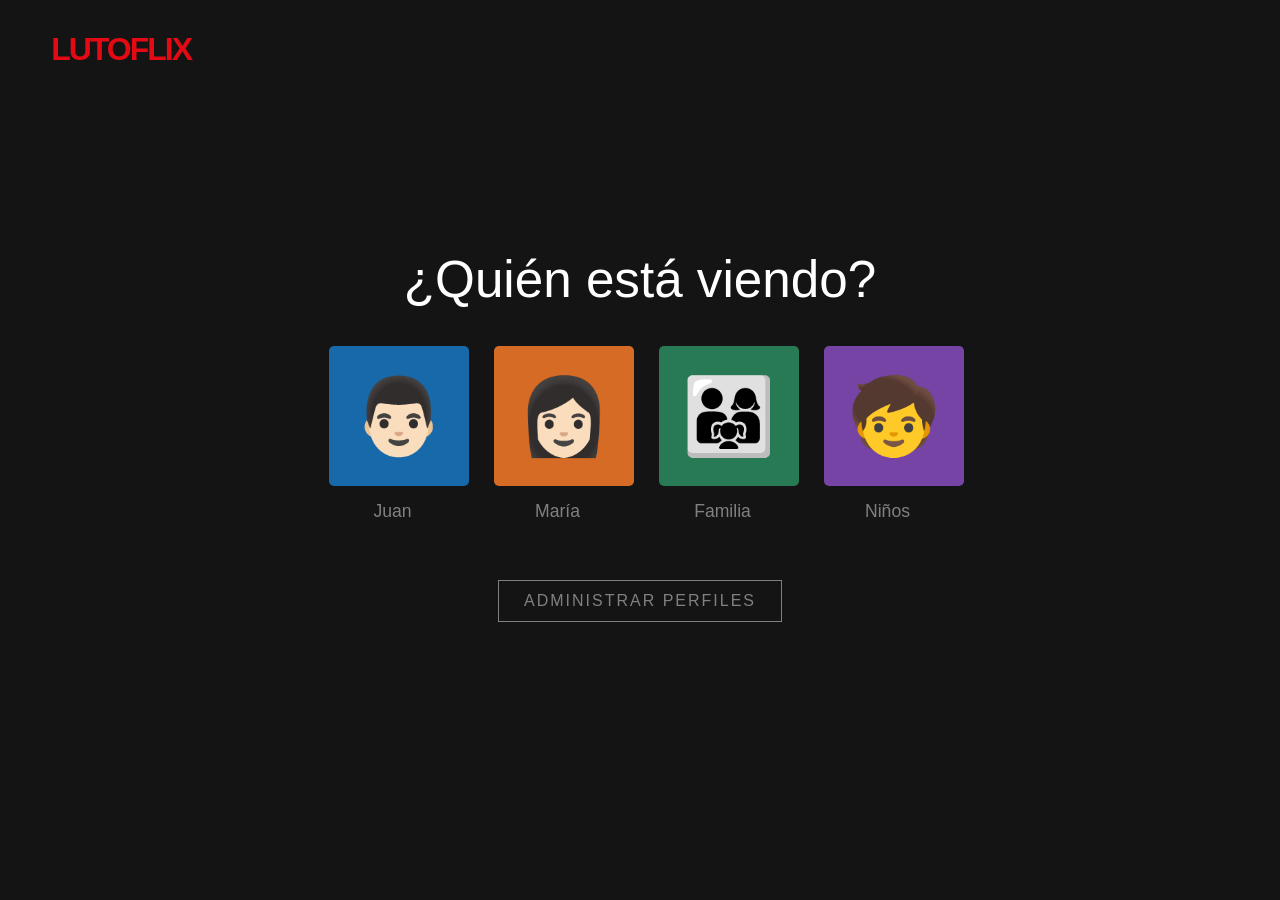
<file: perfiles.html>
<!DOCTYPE html>
<html lang="es">
<head>
  <meta charset="UTF-8">
  <meta name="viewport" content="width=device-width, initial-scale=1">
  <title>Netflix - Selección de perfiles</title>

  <!-- Bootstrap 5 -->
  <link
    href="https://cdn.jsdelivr.net/npm/bootstrap@5.3.3/dist/css/bootstrap.min.css"
    rel="stylesheet"
  >

  <style>
    body {
      background-color: #141414;
      color: white;
      min-height: 100vh;
      font-family: Arial, sans-serif;
    }

    .logo {
      color: #e50914;
      font-size: 2rem;
      font-weight: 900;
      letter-spacing: -2px;
      padding: 25px 4%;
    }

    .profiles-container {
      min-height: 75vh;
      display: flex;
      flex-direction: column;
      justify-content: center;
      align-items: center;
      padding: 30px 15px;
    }

    .profile-title {
      font-size: clamp(1.8rem, 4vw, 3.5rem);
      font-weight: 400;
      margin-bottom: 35px;
    }

    .profiles {
      display: flex;
      justify-content: center;
      flex-wrap: wrap;
      gap: 25px;
    }

    .profile {
      width: 140px;
      background: none;
      border: none;
      color: #808080;
      cursor: pointer;
      transition: color .2s, transform .2s;
    }

    .avatar {
      width: 140px;
      height: 140px;
      border-radius: 5px;
      display: flex;
      justify-content: center;
      align-items: center;
      font-size: 75px;
      border: 3px solid transparent;
      overflow: hidden;
      transition: border-color .2s;
    }

    .profile:hover {
      color: white;
      transform: scale(1.05);
    }

    .profile:hover .avatar {
      border-color: white;
    }

    .profile-name {
      display: block;
      margin-top: 12px;
      font-size: 1.1rem;
    }

    .avatar-blue { background: #1769aa; }
    .avatar-orange { background: #d66b25; }
    .avatar-green { background: #287a54; }
    .avatar-purple { background: #7544a5; }

    .manage-btn {
      margin-top: 55px;
      padding: 8px 25px;
      background: transparent;
      color: #808080;
      border: 1px solid #808080;
      letter-spacing: 2px;
      transition: all .2s;
    }

    .manage-btn:hover {
      color: white;
      border-color: white;
    }

    @media (max-width: 576px) {
      .logo {
        font-size: 1.6rem;
      }

      .profile {
        width: 110px;
      }

      .avatar {
        width: 110px;
        height: 110px;
        font-size: 58px;
      }

      .profiles {
        gap: 20px;
      }
    }
  </style>
</head>

<body>
  <header>
    <div class="logo">LUTOFLIX</div>
  </header>

  <main class="container-fluid profiles-container">
    <h1 class="profile-title text-center">
      ¿Quién está viendo?
    </h1>

    <div class="profiles">
      <a href="./index.html">
        <button class="profile">
        <div class="avatar avatar-blue">👨🏻</div>
        <span class="profile-name">Juan</span>
      </button>
      </a>
      
      <a href="./index.html">
        <button class="profile">
        <div class="avatar avatar-orange">👩🏻</div>
        <span class="profile-name">María</span>
      </button>
      </a>
      
      <a href="./index.html">
        <button class="profile">
        <div class="avatar avatar-green">👨‍👩‍👧</div>
        <span class="profile-name">Familia</span>
      </button>
      </a>
      
      <a href="./index.html">
        <button class="profile">
          <div class="avatar avatar-purple">🧒</div>
          <span class="profile-name">Niños</span>
        </button>
      </a>
      

    </div>

    <button class="manage-btn" onclick="manageProfiles()">
      ADMINISTRAR PERFILES
    </button>
  </main>

  <script>
    function manageProfiles() {
      alert("Administración de perfiles de demostración");
    }
  </script>
</body>
</html>
</file>
